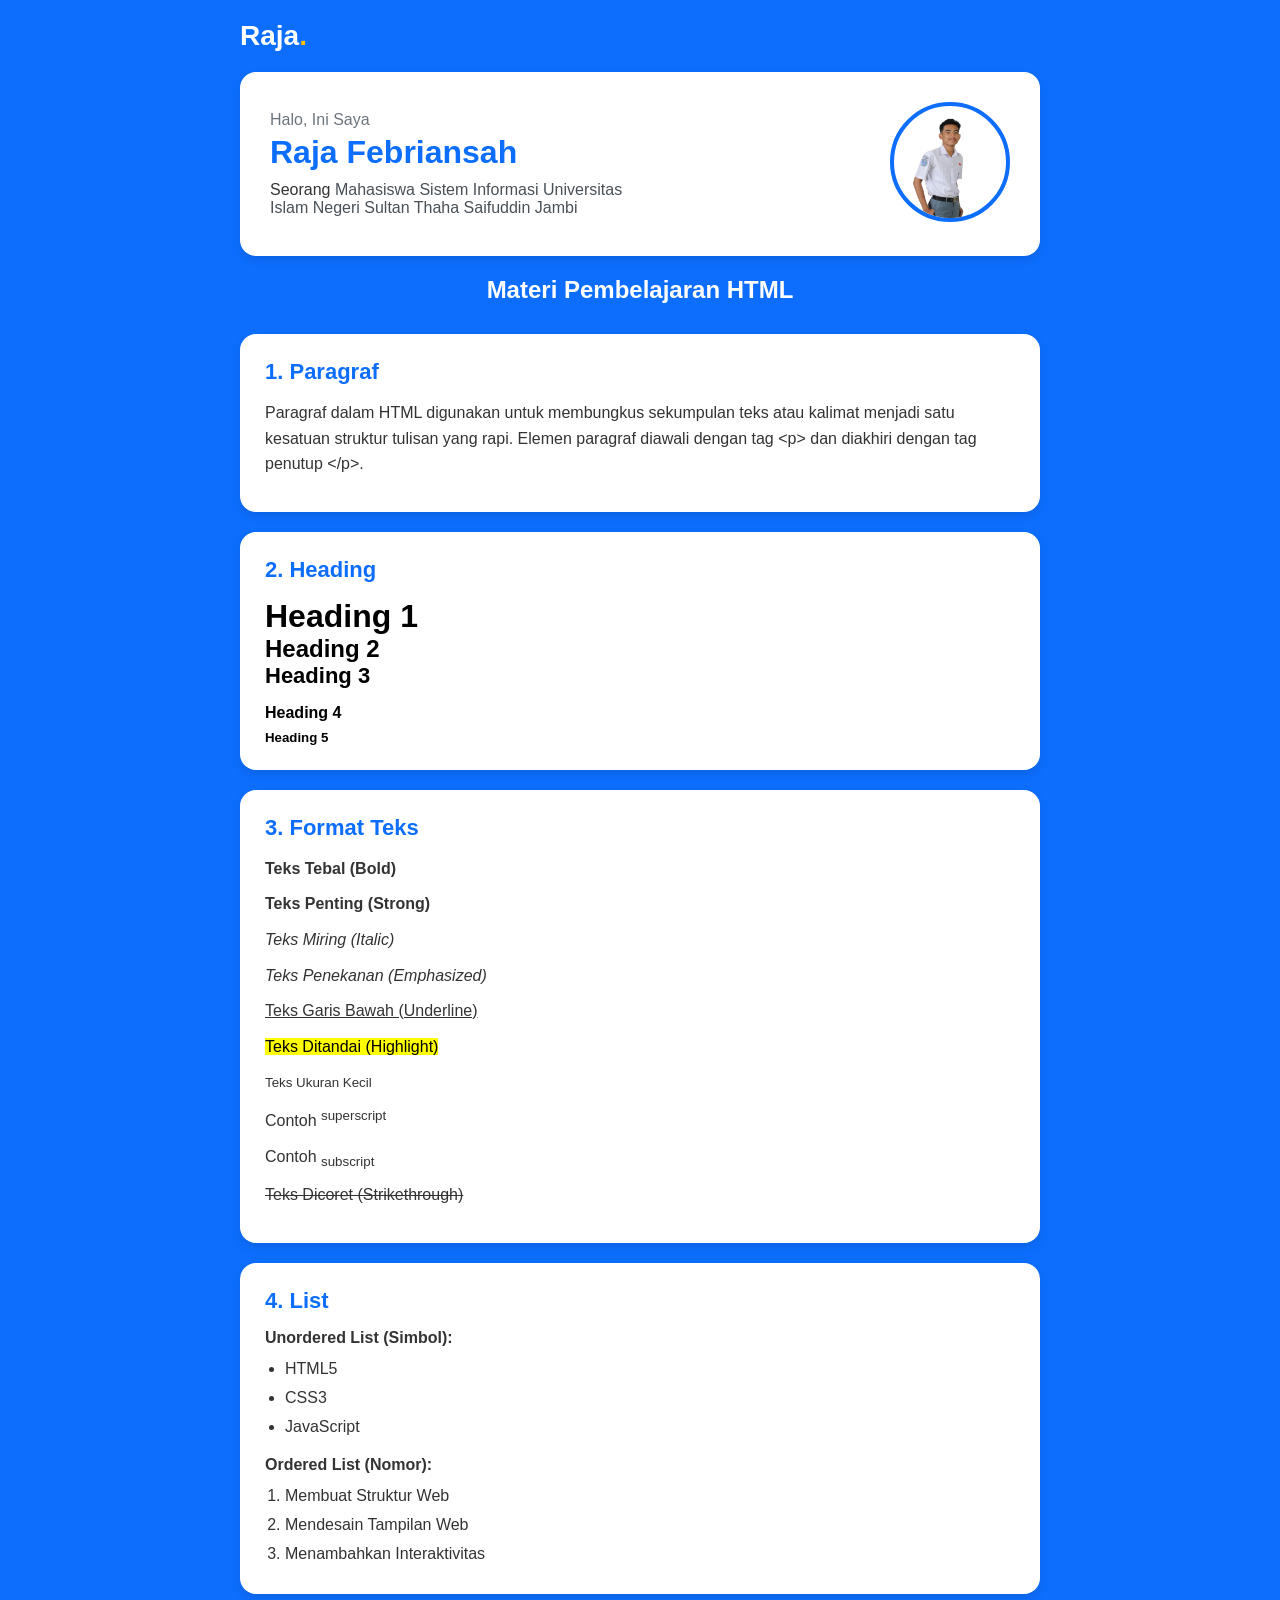
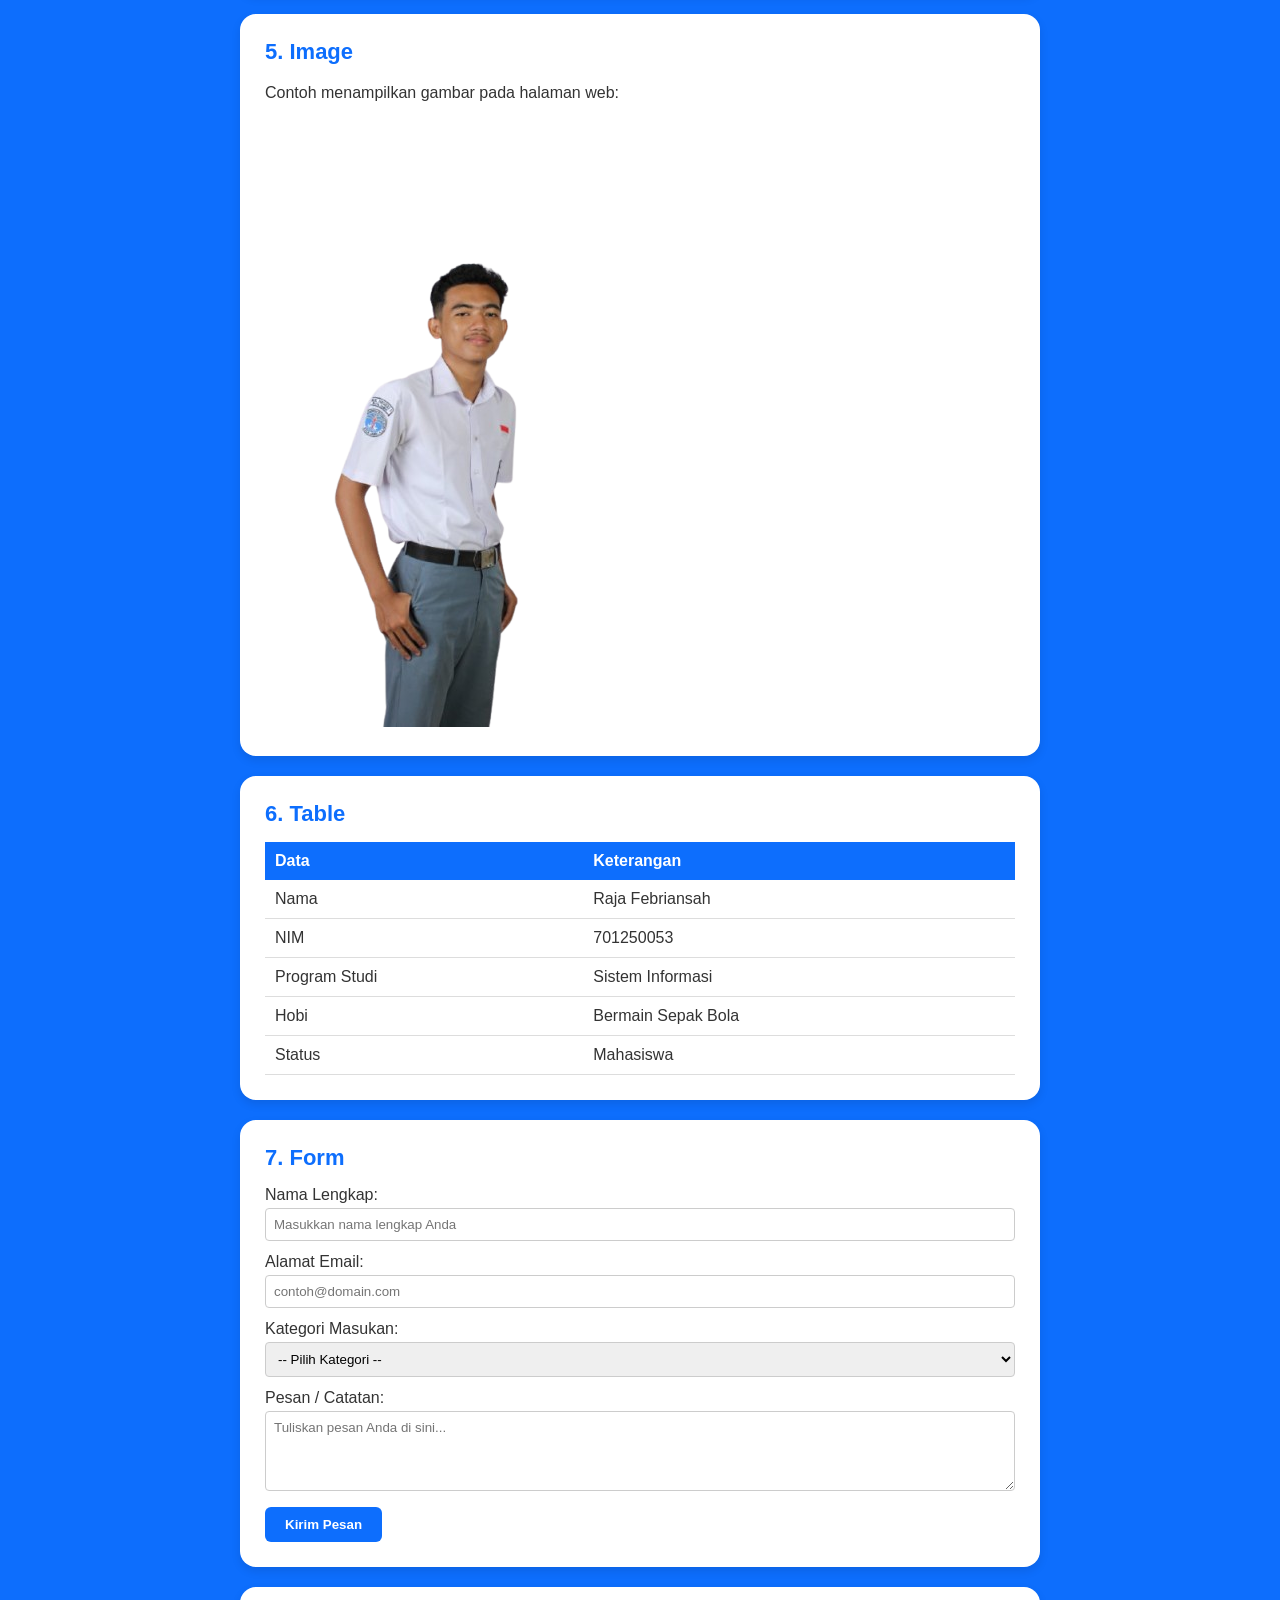
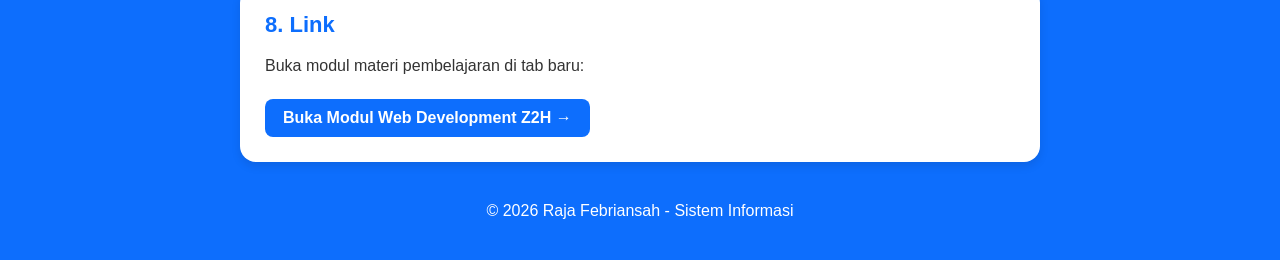
<file: index.html>
<!DOCTYPE html>
<html lang="id">
<head>
    <meta charset="UTF-8">
    <meta name="viewport" content="width=device-width, initial-scale=1.0">
    <title>Raja Febriansah</title>
    <style>
        * {
            box-sizing: border-box;
            margin: 0;
            padding: 0;
            font-family: 'Segoe UI', Tahoma, Geneva, Verdana, sans-serif;
        }

        body {
            background-color: #0d6efd;
            color: #333;
            padding: 20px;
        }

        header {
            max-width: 800px;
            margin: 0 auto 20px auto;
        }

        .logo {
            font-size: 28px;
            font-weight: bold;
            color: white;
        }

        .logo span {
            color: #ffc107;
        }

        .hero {
            max-width: 800px;
            margin: 0 auto 20px auto;
            background: white;
            padding: 30px;
            border-radius: 16px;
            display: flex;
            align-items: center;
            justify-content: space-between;
            gap: 20px;
            box-shadow: 0 4px 10px rgba(0,0,0,0.1);
        }

        .hero-text .sub-title {
            color: #6c757d;
            font-size: 16px;
            margin-bottom: 5px;
        }

        .hero-text h1 {
            font-size: 32px;
            color: #0d6efd;
            margin-bottom: 10px;
        }

        .hero-text p span {
            color: #495057;
            font-weight: 500;
        }

        .hero-image img {
            width: 120px;
            height: 120px;
            object-fit: cover;
            border-radius: 50%;
            border: 4px solid #0d6efd;
        }

        .materi-container {
            max-width: 800px;
            margin: 0 auto;
            display: flex;
            flex-direction: column;
            gap: 20px;
        }

        .materi-judul-utama {
            color: white;
            text-align: center;
            margin-bottom: 10px;
        }

        .materi-card {
            background: white;
            padding: 25px;
            border-radius: 16px;
            box-shadow: 0 4px 10px rgba(0,0,0,0.1);
        }

        .materi-card h3 {
            color: #0d6efd;
            margin-bottom: 15px;
            font-size: 22px;
        }

        .materi-card h4 {
            margin: 15px 0 8px 0;
            color: #333;
        }

        .materi-card p {
            line-height: 1.6;
            margin-bottom: 10px;
        }

        .materi-card ul, .materi-card ol {
            padding-left: 20px;
            line-height: 1.8;
        }

        .materi-table {
            width: 100%;
            border-collapse: collapse;
            margin-top: 10px;
        }

        .materi-table th {
            background-color: #0d6efd;
            color: white;
            padding: 10px;
            text-align: left;
        }

        .materi-table td {
            padding: 10px;
            border-bottom: 1px solid #ddd;
        }

        .materi-link-btn {
            display: inline-block;
            background-color: #0d6efd;
            color: white;
            padding: 10px 18px;
            border-radius: 8px;
            text-decoration: none;
            font-weight: bold;
            margin-top: 10px;
        }

        footer {
            text-align: center;
            padding: 20px;
            color: white;
            margin-top: 20px;
        }

        @media (max-width: 600px) {
            .hero {
                flex-direction: column-reverse;
                text-align: center;
            }
        }
    </style>
</head>
<body>

    <header>
        <div class="logo">Raja<span>.</span></div>
    </header>

    <section class="hero">
        <div class="hero-text">
            <div class="sub-title">Halo, Ini Saya</div>
            <h1>Raja Febriansah</h1>
            <p>
                Seorang <span>Mahasiswa Sistem Informasi Universitas<br>
                Islam Negeri Sultan Thaha Saifuddin Jambi</span>
            </p>
        </div>
        <div class="hero-image">
            <img src="foto%20raja.png" alt="Raja Febriansah">
        </div>
    </section>

    <div class="materi-container">

        <h2 class="materi-judul-utama">Materi Pembelajaran HTML</h2>

        <!-- 1. Paragraf -->
        <div class="materi-card">
            <h3>1. Paragraf</h3>
            <p>
                Paragraf dalam HTML digunakan untuk membungkus sekumpulan teks atau kalimat menjadi satu kesatuan struktur tulisan yang rapi. Elemen paragraf diawali dengan tag <code>&lt;p&gt;</code> dan diakhiri dengan tag penutup <code>&lt;/p&gt;</code>.
            </p>
        </div>

        <!-- 2. Heading -->
        <div class="materi-card">
            <h3>2. Heading</h3>
            <h1 style="color: #000000;">Heading 1</h1>
            <h2 style="color: #000000;">Heading 2</h2>
            <h3 style="color: #000000;">Heading 3</h3>
            <h4 style="color: #000000;">Heading 4</h4>
            <h5 style="color: #000000;">Heading 5</h5>
        </div>

        <!-- 3. Format Teks -->
        <div class="materi-card">
            <h3>3. Format Teks</h3>
            <p><b>Teks Tebal (Bold)</b></p>
            <p><strong>Teks Penting (Strong)</strong></p>
            <p><i>Teks Miring (Italic)</i></p>
            <p><em>Teks Penekanan (Emphasized)</em></p>
            <p><u>Teks Garis Bawah (Underline)</u></p>
            <p><mark>Teks Ditandai (Highlight)</mark></p>
            <p><small>Teks Ukuran Kecil</small></p>
            <p>Contoh <sup>superscript</sup></p>
            <p>Contoh <sub>subscript</sub></p>
            <p><del>Teks Dicoret (Strikethrough)</del></p>
        </div>

        <!-- 4. List -->
        <div class="materi-card">
            <h3>4. List</h3>
            <h4>Unordered List (Simbol):</h4>
            <ul>
                <li>HTML5</li>
                <li>CSS3</li>
                <li>JavaScript</li>
            </ul>

            <h4>Ordered List (Nomor):</h4>
            <ol>
                <li>Membuat Struktur Web</li>
                <li>Mendesain Tampilan Web</li>
                <li>Menambahkan Interaktivitas</li>
            </ol>
        </div>

        <!-- 5. Image -->
        <div class="materi-card">
            <h3>5. Image</h3>
            <p>Contoh menampilkan gambar pada halaman web:</p>
            <img src="foto%20raja.png" alt="Raja Febriansah" style="max-width: 100%; border-radius: 8px;">
        </div>

        <!-- 6. Table -->
        <div class="materi-card">
            <h3>6. Table</h3>
            <table class="materi-table">
                <thead>
                    <tr>
                        <th>Data</th>
                        <th>Keterangan</th>
                    </tr>
                </thead>
                <tbody>
                    <tr>
                        <td>Nama</td>
                        <td>Raja Febriansah</td>
                    </tr>
                    <tr>
                        <td>NIM</td>
                        <td>701250053</td>
                    </tr>
                    <tr>
                        <td>Program Studi</td>
                        <td>Sistem Informasi</td>
                    </tr>
                    <tr>
                        <td>Hobi</td>
                        <td>Bermain Sepak Bola</td>
                    </tr>
                    <tr>
                        <td>Status</td>
                        <td>Mahasiswa</td>
                    </tr>
                </tbody>
            </table>
        </div>

        <!-- 7. Form -->
        <div class="materi-card">
            <h3>7. Form</h3>
            <form action="#">
                <div style="margin-bottom: 12px;">
                    <label>Nama Lengkap:</label><br>
                    <input type="text" placeholder="Masukkan nama lengkap Anda" style="width: 100%; padding: 8px; box-sizing: border-box; border: 1px solid #ccc; border-radius: 4px; margin-top: 4px;">
                </div>

                <div style="margin-bottom: 12px;">
                    <label>Alamat Email:</label><br>
                    <input type="email" placeholder="contoh@domain.com" style="width: 100%; padding: 8px; box-sizing: border-box; border: 1px solid #ccc; border-radius: 4px; margin-top: 4px;">
                </div>

                <div style="margin-bottom: 12px;">
                    <label>Kategori Masukan:</label><br>
                    <select style="width: 100%; padding: 8px; border: 1px solid #ccc; border-radius: 4px; margin-top: 4px;">
                        <option value="">-- Pilih Kategori --</option>
                        <option value="pertanyaan">Pertanyaan Materi</option>
                        <option value="saran">Saran & Kritik</option>
                    </select>
                </div>

                <div style="margin-bottom: 12px;">
                    <label>Pesan / Catatan:</label><br>
                    <textarea placeholder="Tuliskan pesan Anda di sini..." style="width: 100%; height: 80px; padding: 8px; box-sizing: border-box; border: 1px solid #ccc; border-radius: 4px; margin-top: 4px;"></textarea>
                </div>

                <button type="submit" style="background-color: #0d6efd; color: white; border: none; padding: 10px 20px; border-radius: 6px; cursor: pointer; font-weight: bold;">Kirim Pesan</button>
            </form>
        </div>

        <!-- 8. Link -->
        <div class="materi-card">
            <h3>8. Link</h3>
            <p>Buka modul materi pembelajaran di tab baru:</p>
            <a href="https://s.id/webdev-z2h" target="_blank" rel="noopener noreferrer" class="materi-link-btn">
                Buka Modul Web Development Z2H &rarr;
            </a>
        </div>

    </div>

    <footer>
        <p>&copy; 2026 Raja Febriansah - Sistem Informasi</p>
    </footer>

</body>
</html>
</file>
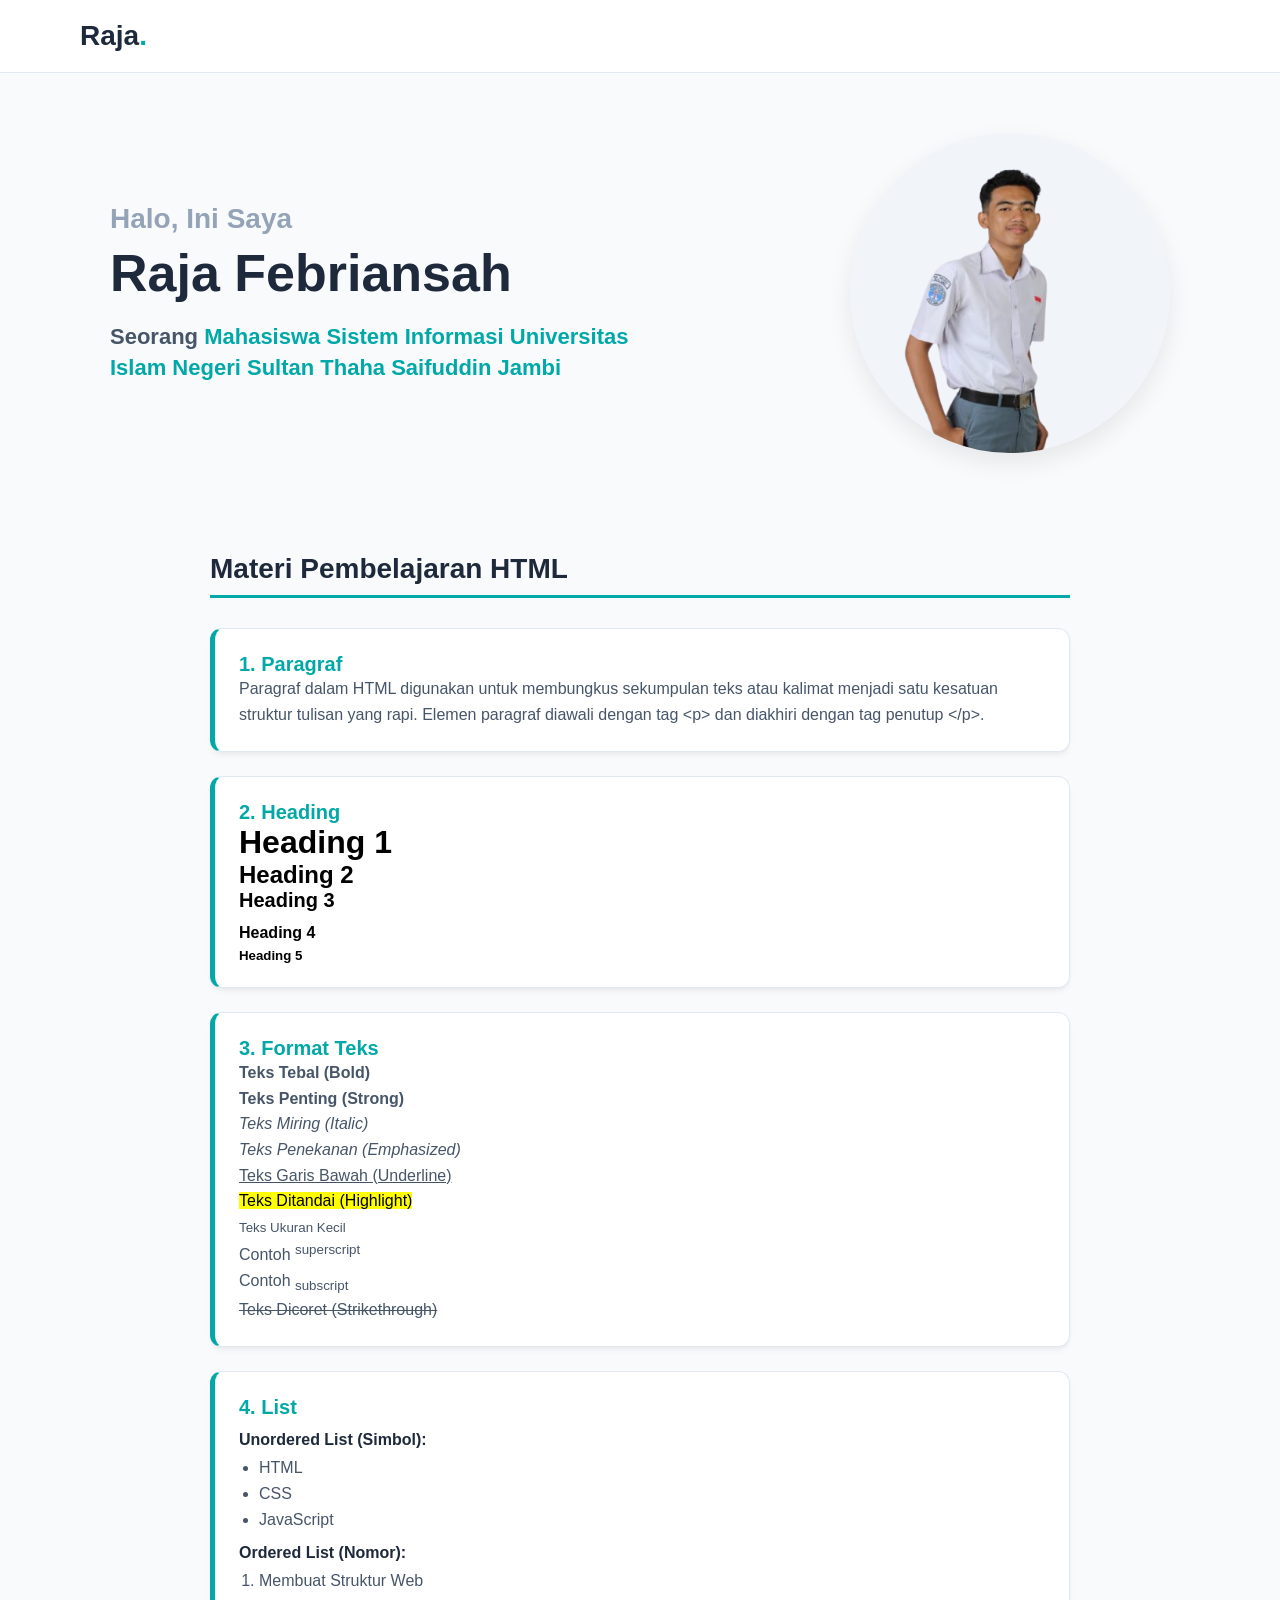
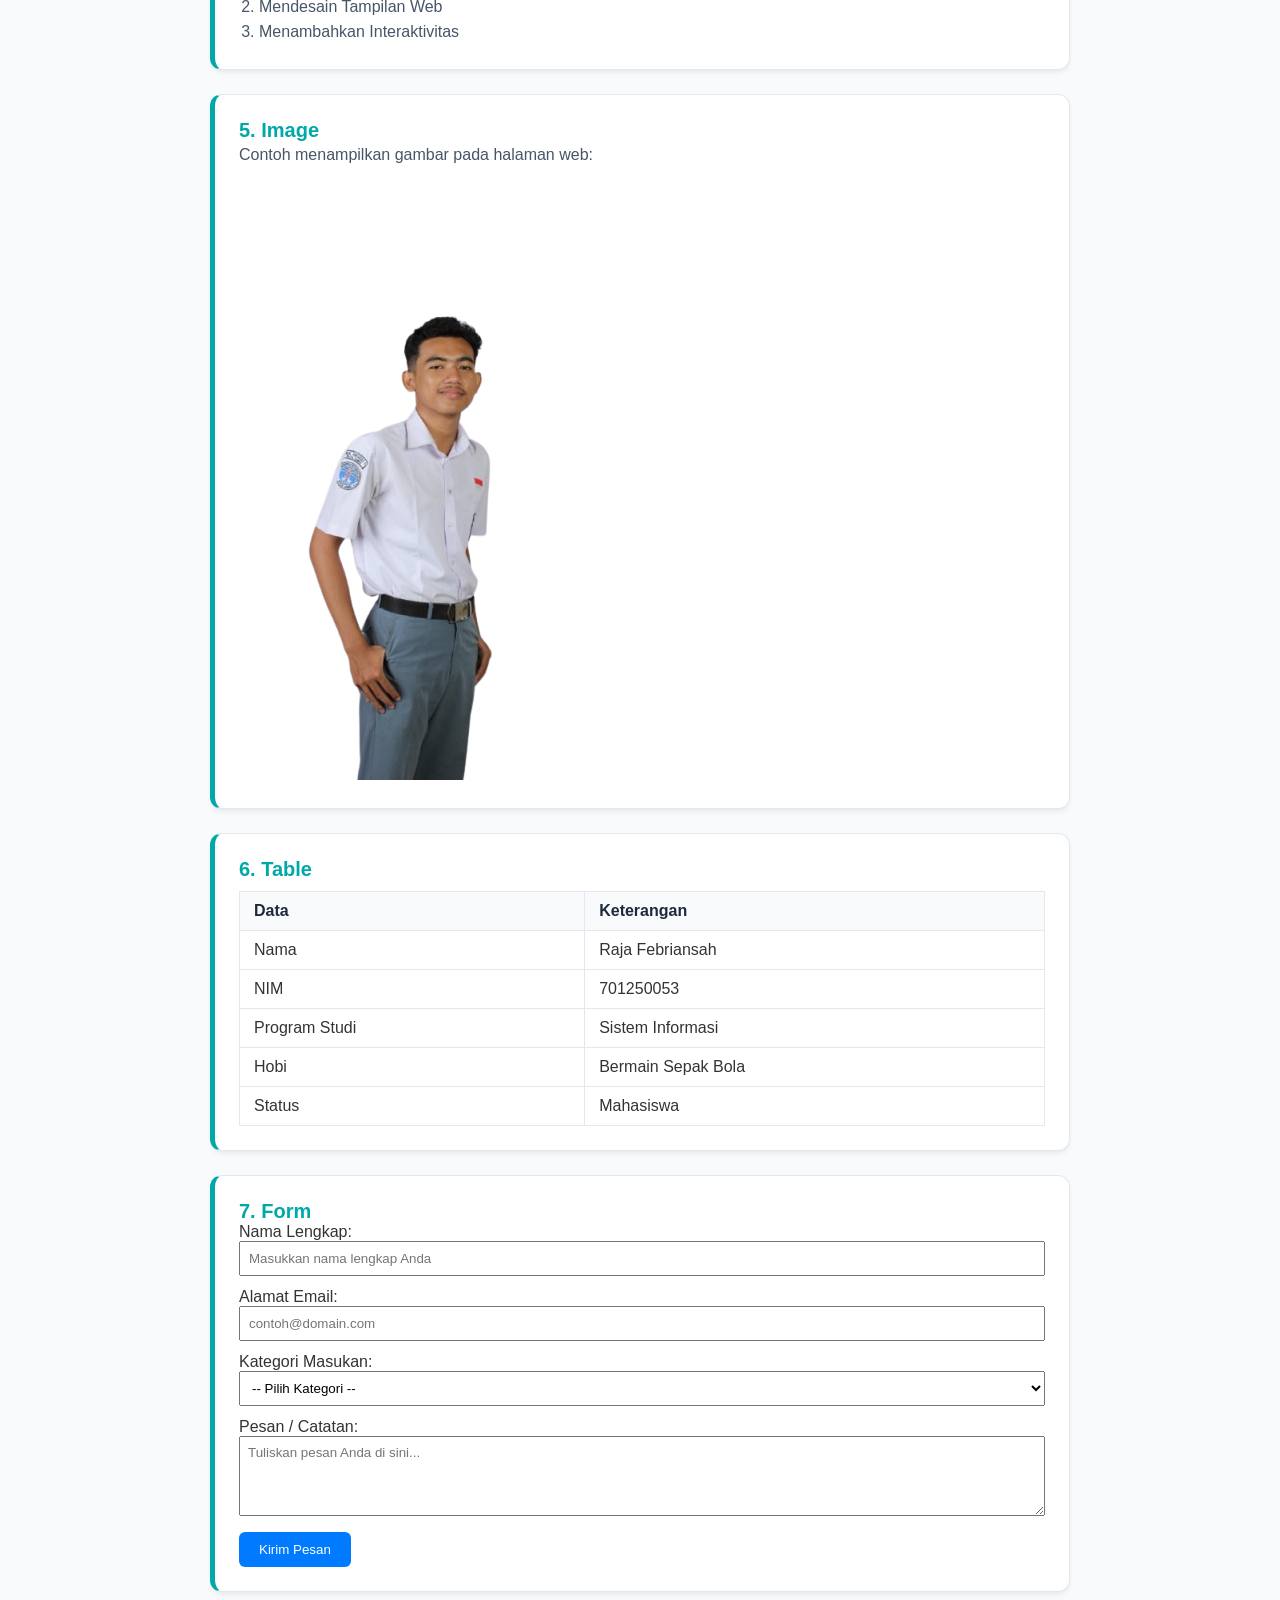
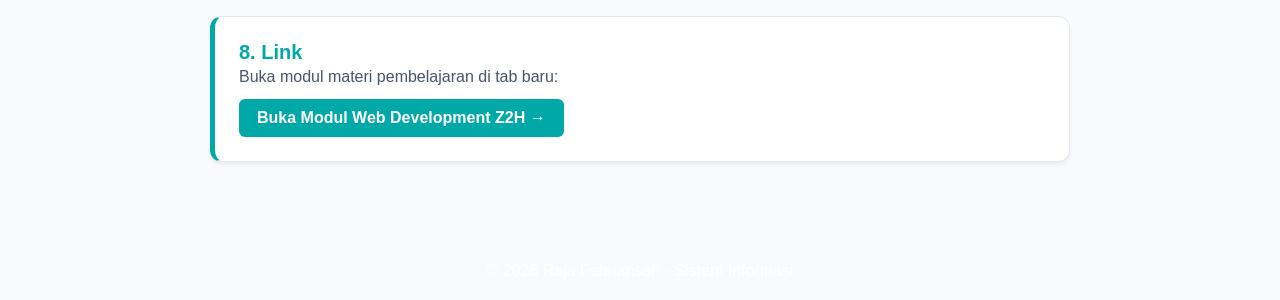
<file: tugas/tugas html.html>
<!DOCTYPE html>
<html lang="id">
<head>
    <meta charset="UTF-8">
    <meta name="viewport" content="width=device-width, initial-scale=1.0">
    <title>Raja Febriansah</title>
    <link rel="stylesheet" href="css%20tugas.css">
</head>
<body>

    <header>
        <div class="logo">Raja<span>.</span></div>
    </header>

    <section class="hero">
        <div class="hero-text">
            <div class="sub-title">Halo, Ini Saya</div>
            <h1>Raja Febriansah</h1>
            <p>
                Seorang <span>Mahasiswa Sistem Informasi Universitas<br>
                Islam Negeri Sultan Thaha Saifuddin Jambi</span>
            </p>
        </div>
        <div class="hero-image">
            <img src="foto raja.png" alt="Raja Febriansah">
        </div>
    </section>

    <div class="materi-container">

        <h2 class="materi-judul-utama">Materi Pembelajaran HTML</h2>

        <!-- 1. Paragraf -->
        <div class="materi-card">
            <h3>1. Paragraf</h3>
            <p>
                Paragraf dalam HTML digunakan untuk membungkus sekumpulan teks atau kalimat menjadi satu kesatuan struktur tulisan yang rapi. Elemen paragraf diawali dengan tag <code>&lt;p&gt;</code> dan diakhiri dengan tag penutup <code>&lt;/p&gt;</code>.
            </p>
        </div>

        <!-- 2. Heading (Sampai Heading 5 & Warna Teks Hitam) -->
        <div class="materi-card">
            <h3>2. Heading</h3>
            <h1 style="color: #000000;">Heading 1</h1>
            <h2 style="color: #000000;">Heading 2</h2>
            <h3 style="color: #000000;">Heading 3</h3>
            <h4 style="color: #000000;">Heading 4</h4>
            <h5 style="color: #000000;">Heading 5</h5>
        </div>

        <!-- 3. Format Teks -->
        <div class="materi-card">
            <h3>3. Format Teks</h3>
            <p><b>Teks Tebal (Bold)</b></p>
            <p><strong>Teks Penting (Strong)</strong></p>
            <p><i>Teks Miring (Italic)</i></p>
            <p><em>Teks Penekanan (Emphasized)</em></p>
            <p><u>Teks Garis Bawah (Underline)</u></p>
            <p><mark>Teks Ditandai (Highlight)</mark></p>
            <p><small>Teks Ukuran Kecil</small></p>
            <p>Contoh <sup>superscript</sup></p>
            <p>Contoh <sub>subscript</sub></p>
            <p><del>Teks Dicoret (Strikethrough)</del></p>
        </div>

        <!-- 4. List -->
        <div class="materi-card">
            <h3>4. List</h3>
            <h4>Unordered List (Simbol):</h4>
            <ul>
                <li>HTML</li>
                <li>CSS</li>
                <li>JavaScript</li>
            </ul>

            <h4>Ordered List (Nomor):</h4>
            <ol>
                <li>Membuat Struktur Web</li>
                <li>Mendesain Tampilan Web</li>
                <li>Menambahkan Interaktivitas</li>
            </ol>
        </div>

        <!-- 5. Image -->
        <div class="materi-card">
            <h3>5. Image</h3>
            <p>Contoh menampilkan gambar pada halaman web:</p>
            <img src="foto raja.png" alt="Raja Febriansah" style="max-width: 100%; border-radius: 8px;">
        </div>

        <!-- 6. Table -->
        <div class="materi-card">
            <h3>6. Table</h3>
            <table class="materi-table" border="1" style="width: 100%; border-collapse: collapse;">
                <thead>
                    <tr style="background-color: #007bff; color: white;">
                        <th>Data</th>
                        <th>Keterangan</th>
                    </tr>
                </thead>
                <tbody>
                    <tr>
                        <td>Nama</td>
                        <td>Raja Febriansah</td>
                    </tr>
                    <tr>
                        <td>NIM</td>
                        <td>701250053</td>
                    </tr>
                    <tr>
                        <td>Program Studi</td>
                        <td>Sistem Informasi</td>
                    </tr>
                    <tr>
                        <td>Hobi</td>
                        <td>Bermain Sepak Bola</td>
                    </tr>
                    <tr>
                        <td>Status</td>
                        <td>Mahasiswa</td>
                    </tr>
                </tbody>
            </table>
        </div>

        <!-- 7. Form (Variasi Baru) -->
        <div class="materi-card">
            <h3>7. Form</h3>
            <form action="#">
                <div style="margin-bottom: 12px;">
                    <label>Nama Lengkap:</label><br>
                    <input type="text" placeholder="Masukkan nama lengkap Anda" style="width: 100%; padding: 8px; box-sizing: border-box;">
                </div>

                <div style="margin-bottom: 12px;">
                    <label>Alamat Email:</label><br>
                    <input type="email" placeholder="contoh@domain.com" style="width: 100%; padding: 8px; box-sizing: border-box;">
                </div>

                <div style="margin-bottom: 12px;">
                    <label>Kategori Masukan:</label><br>
                    <select style="width: 100%; padding: 8px;">
                        <option value="">-- Pilih Kategori --</option>
                        <option value="pertanyaan">Pertanyaan Materi</option>
                        <option value="saran">Saran & Kritik</option>
                    </select>
                </div>

                <div style="margin-bottom: 12px;">
                    <label>Pesan / Catatan:</label><br>
                    <textarea placeholder="Tuliskan pesan Anda di sini..." style="width: 100%; height: 80px; padding: 8px; box-sizing: border-box;"></textarea>
                </div>

                <button type="submit" style="background-color: #007bff; color: white; border: none; padding: 10px 20px; border-radius: 6px; cursor: pointer;">Kirim Pesan</button>
            </form>
        </div>

        <!-- 8. Link -->
        <div class="materi-card">
            <h3>8. Link</h3>
            <p>Buka modul materi pembelajaran di tab baru:</p>
            <a href="https://s.id/webdev-z2h" target="_blank" rel="noopener noreferrer" class="materi-link-btn">
                Buka Modul Web Development Z2H &rarr;
            </a>
        </div>

    </div>

    <!-- Footer -->
    <footer style="text-align: center; padding: 20px; color: white;">
        <p>&copy; 2026 Raja Febriansah - Sistem Informasi</p>
    </footer>

</body>
</html>
</file>
